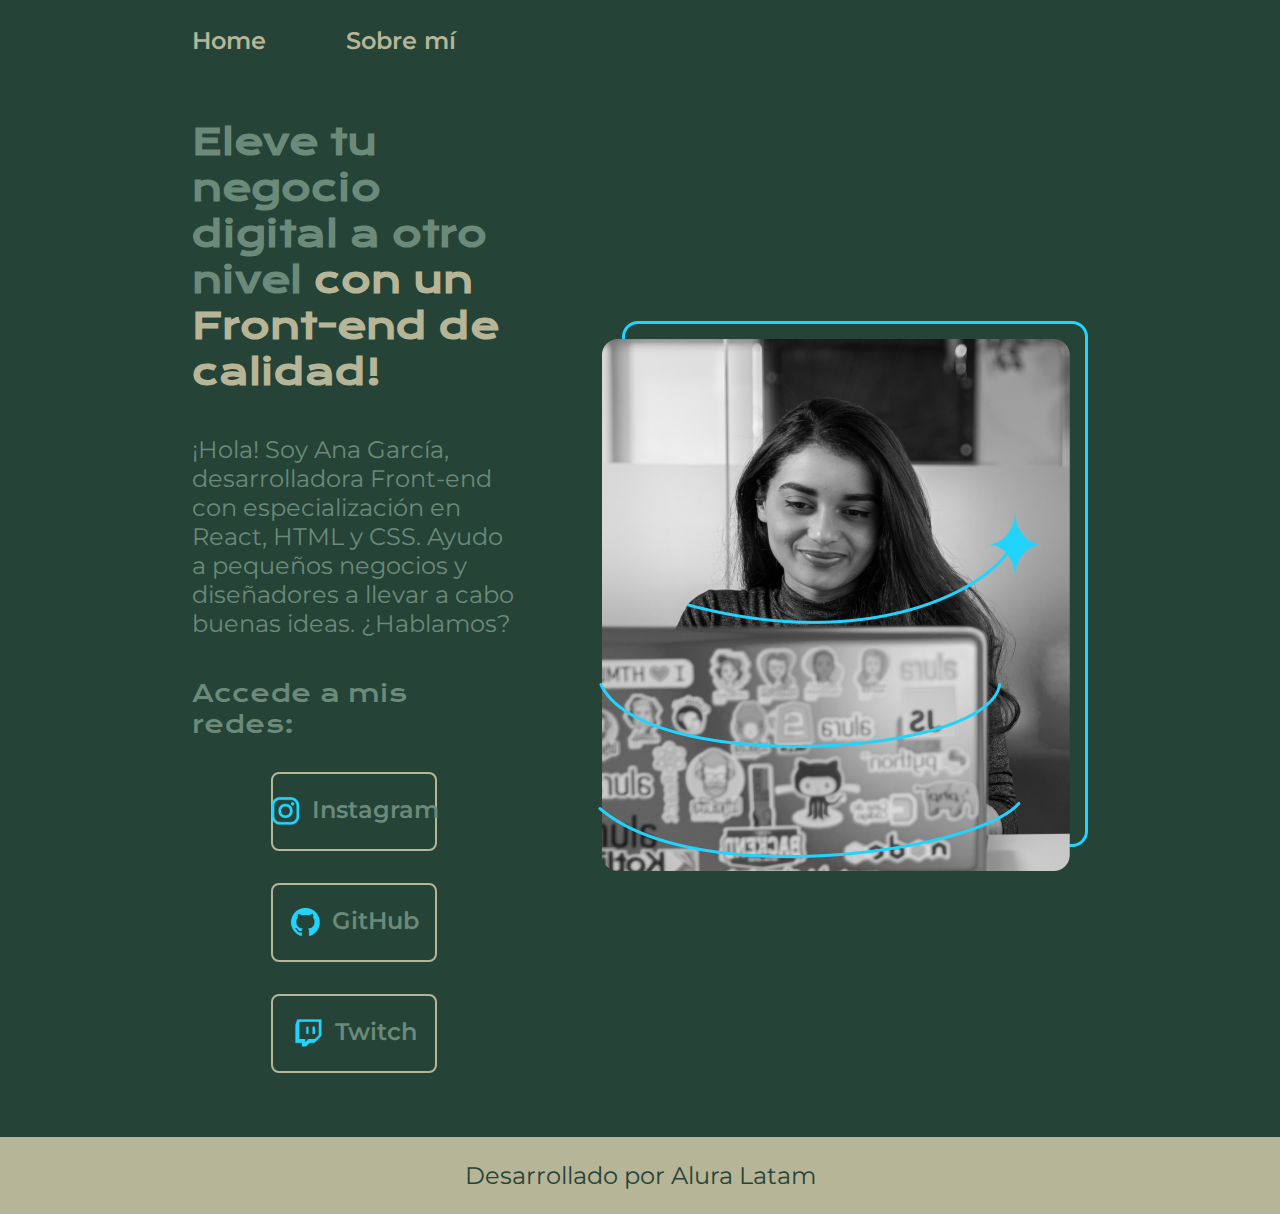
<file: index.html>
<!DOCTYPE html>
<html lang="es-CO">
<head>
    <meta charset="UTF-8">
    <meta http-equiv="X-UA-Compatible" content="IE=edge">
    <meta name="viewport" content="width=device-width, initial-scale=1.0">
    <title>Portafoio</title>
    <link rel="stylesheet" href="./styles/style.css">
</head>
<body>
    <header class="header">
        <nav class="header__menu">
            <a class="header__menu__link" href="index.html">Home</a>
            <a class="header__menu__link" href="about.html">Sobre mí</a>
        </nav>
    </header>

    <main class="presentacion">
        <section class="presentacion__contenido">
            <h1 class="presentacion__contenido__titulo">
                Eleve tu negocio digital a otro nivel 
                <strong class="titulo-destaque">con un Front-end de calidad!                    
                </strong></h1>
            <p class="presentacion__contenido__texto">¡Hola! Soy Ana García, desarrolladora Front-end con
                especialización en React, HTML y CSS. Ayudo a pequeños
                negocios y diseñadores a llevar a cabo buenas ideas.
                ¿Hablamos?
            </p>
            <div class="presentacion__enlaces">
                <h2 class="presentacion__enlaces__subtitulo">Accede a mis redes:</h2>
                <a class="presentacion__enlaces__link" href="https://www.instagram.com/">
                    <img src="./assets/instagram.png" alt="">
                    Instagram</a>
                <a class="presentacion__enlaces__link" href="https://github.com/">
                    <img src="./assets/github.png" alt="">
                    GitHub</a>
                <a class="presentacion__enlaces__link" href="https://www.twitch.tv/">
                    <img src="./assets/twitch.png" alt="">
                    Twitch</a>
            </div>
        </section>
        <img src="./assets/Imagem.png" alt="Imagen principal">        
    </main>

    <footer class="footer">
        <p>Desarrollado por Alura Latam</p>
    </footer>
    
</body>
</html>
</file>
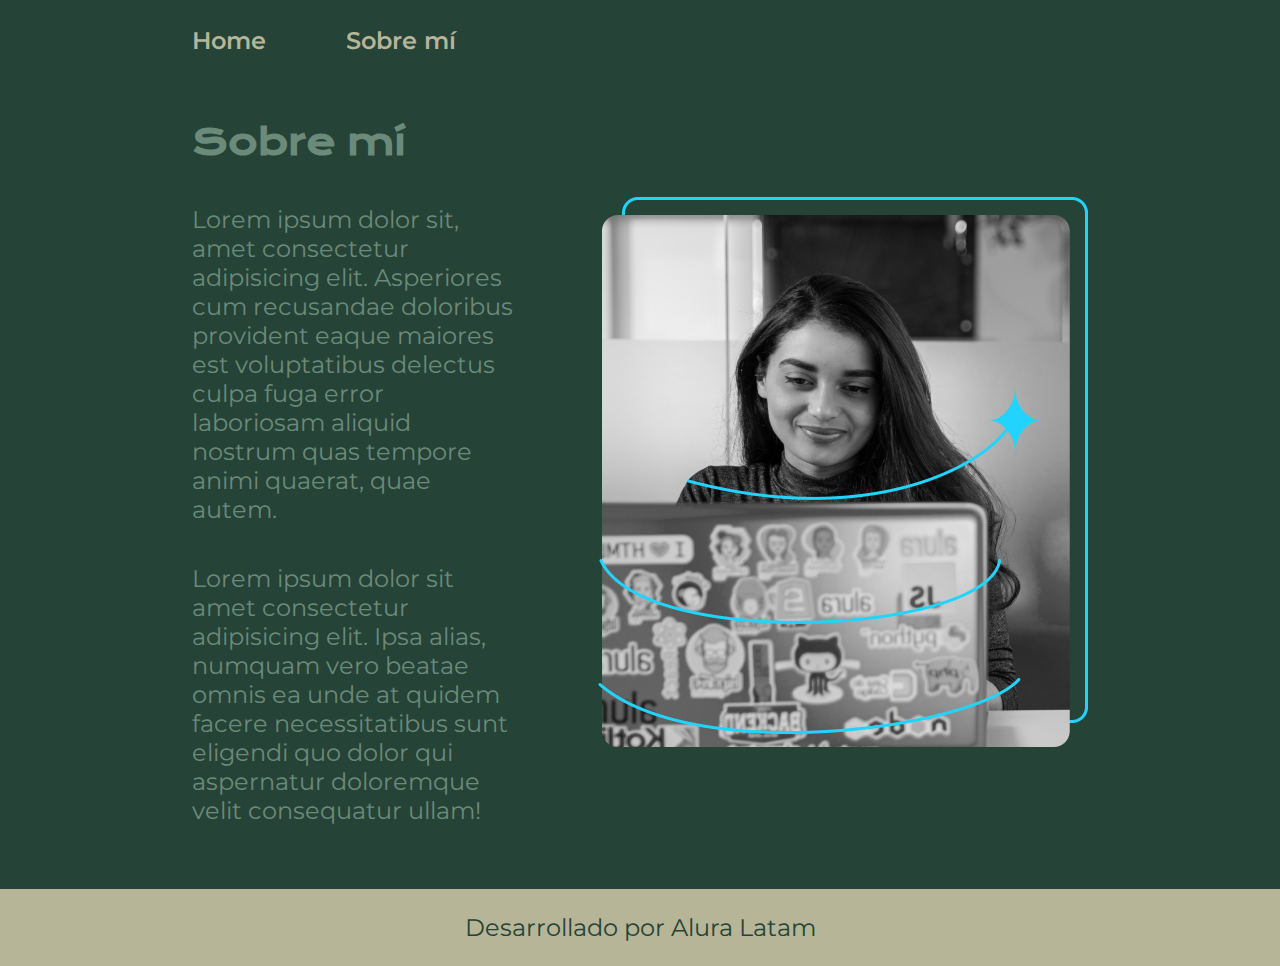
<file: about.html>
<!DOCTYPE html>
<html lang="es-CO">
<head>
    <meta charset="UTF-8">
    <meta name="viewport" content="width=device-width, initial-scale=1.0">
    <title>Sobre mí</title>
    <link rel="stylesheet" href="./styles/style.css">
</head>
<body>
    <header class="header">
        <nav class="header__menu">
            <a class="header__menu__link" href="index.html">Home</a>
            <a class="header__menu__link" href="about.html">Sobre mí</a>
        </nav>
    </header>

    <main class="presentacion">
        <section class="presentacion__contenido">
            <h1 class="presentacion__contenido__titulo">Sobre mí</h1>
            <p class="presentacion__contenido__texto">Lorem ipsum dolor sit, amet consectetur adipisicing elit.
                 Asperiores cum recusandae doloribus provident eaque 
                 maiores est voluptatibus delectus culpa fuga error 
                 laboriosam aliquid nostrum quas tempore animi quaerat, 
                 quae autem.</p>
            <p class="presentacion__contenido__texto">Lorem ipsum dolor sit amet consectetur adipisicing elit.
                 Ipsa alias, numquam vero beatae omnis ea unde at 
                 quidem facere necessitatibus sunt eligendi quo dolor 
                 qui aspernatur doloremque velit consequatur ullam!</p>
        </section>
        <img src="./assets/Imagem.png" alt="Foto de Ana">
    </main>

    <footer class="footer">
        <p>Desarrollado por Alura Latam</p>
    </footer>
</body>
</html>
</file>
<file: styles/style.css>
@import url('https://fonts.googleapis.com/css2?family=Krona+One&family=Montserrat:ital,wght@0,100..900;1,100..900&display=swap');

:root{      /*Variables*/
    --color-primario: #254336;
    --color-secundario: #6B8A7A;
    --color-terceario: #B7B597;
    --color-hover: #DAD3BE;

    --fuente-montserrat: 'Montserrat', sans-serif;
    --fuente-krona: "Krona One", sans-serif;
}

*{
    padding: 0;
    margin: 0;
}

body{
    box-sizing: border-box;  /* evita que las cajas hijas sobresalgan de los padres*/
    background-color: var(--color-primario);
    color:var(--color-secundario);
}

.header{
    padding: 2% 0% 0% 15%;
}

.header__menu{
    display: flex;
    gap: 80px;
}

.header__menu__link{
    font-family: var(--fuente-montserrat);
    font-size: 1.5rem;
    font-weight: 600;
    color: var(--color-terceario);
    text-decoration: none;
}

.presentacion{
    display: flex;  /* coloca los cuadrados uno al lado del otro */
    align-items: center;
    padding: 5% 15%;    /* agrega un margen para centrar los cuadrados en la pantalla */
    justify-content: space-between; /*Horizontal*/
    gap: 82px;
}

.presentacion__contenido{
    width: 615px;
    display: flex;
    flex-direction: column;
    gap: 40px;  /* agrega espacios iguales entre cada cuadrado */
}

.presentacion__contenido__titulo{
    font-size: 2.25rem;
    font-family: var(--fuente-krona);
}

.titulo-destaque{
    color: var(--color-terceario);
}

.presentacion__contenido__texto{
    font-size: 1.5rem;
    font-family: var(--fuente-montserrat);
}

.presentacion__enlaces{
    display: flex;
    justify-content: space-between;
    flex-direction: column;
    align-items: center;    /*Vertical*/
    gap: 32px;
}

.presentacion__enlaces__subtitulo{
    font-family: var(--fuente-krona);
    font-size: 1.5rem;
    font-weight: 400;
}

.presentacion__enlaces__link{
    width: 50%;
    text-align: center;
    padding: 21.5px 0;
    border-radius: 8px;
    font-family: var(--fuente-montserrat);
    font-size: 1.5rem;
    font-weight: 600;
    text-decoration: none;
    color: var(--color-secundario);
    border: 2px solid var(--color-terceario);
    display: flex;
    justify-content: center;
    gap: 10px;
}

.presentacion__enlaces__link:hover{     /*Cambia de color al pasar el mouse*/
    background-color: var(--color-hover);
}

.presentacion__imagen{
    width: 50%;
}

.footer{
    background-color: var(--color-terceario);
    padding: 1.5rem;
    color: var(--color-primario);
    text-align: center;
    font-family: var(--fuente-montserrat);
    font-size: 24px;
}

@media (max-width: 1200px){ /*Cambia la congiguración de los elementos para otras pantallas*/
    .header{
        padding: 10%;
    }
    .header__menu{
        justify-content: center;
    }
    .presentacion{
        flex-direction: column-reverse;
        padding: 5%;
    }
    .presentacion__contenido{
        width: auto;
    }
}
</file>
